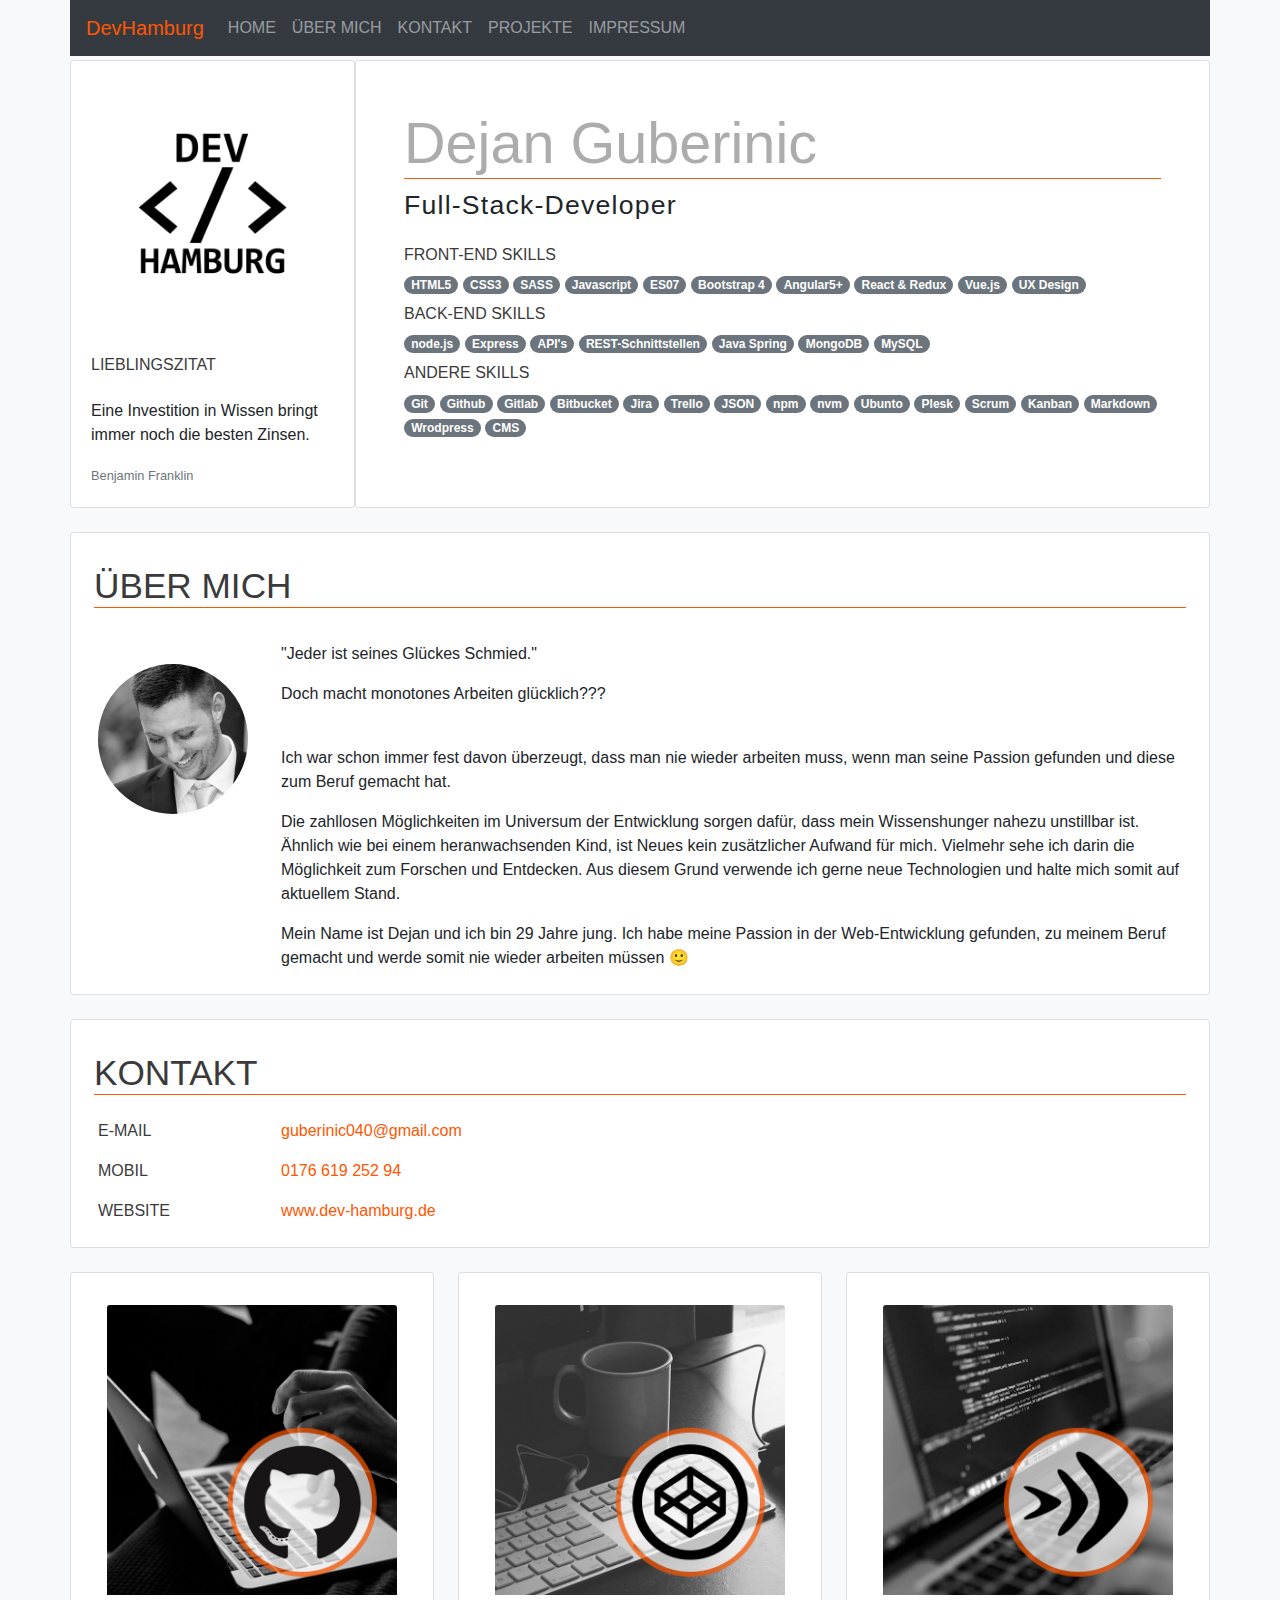
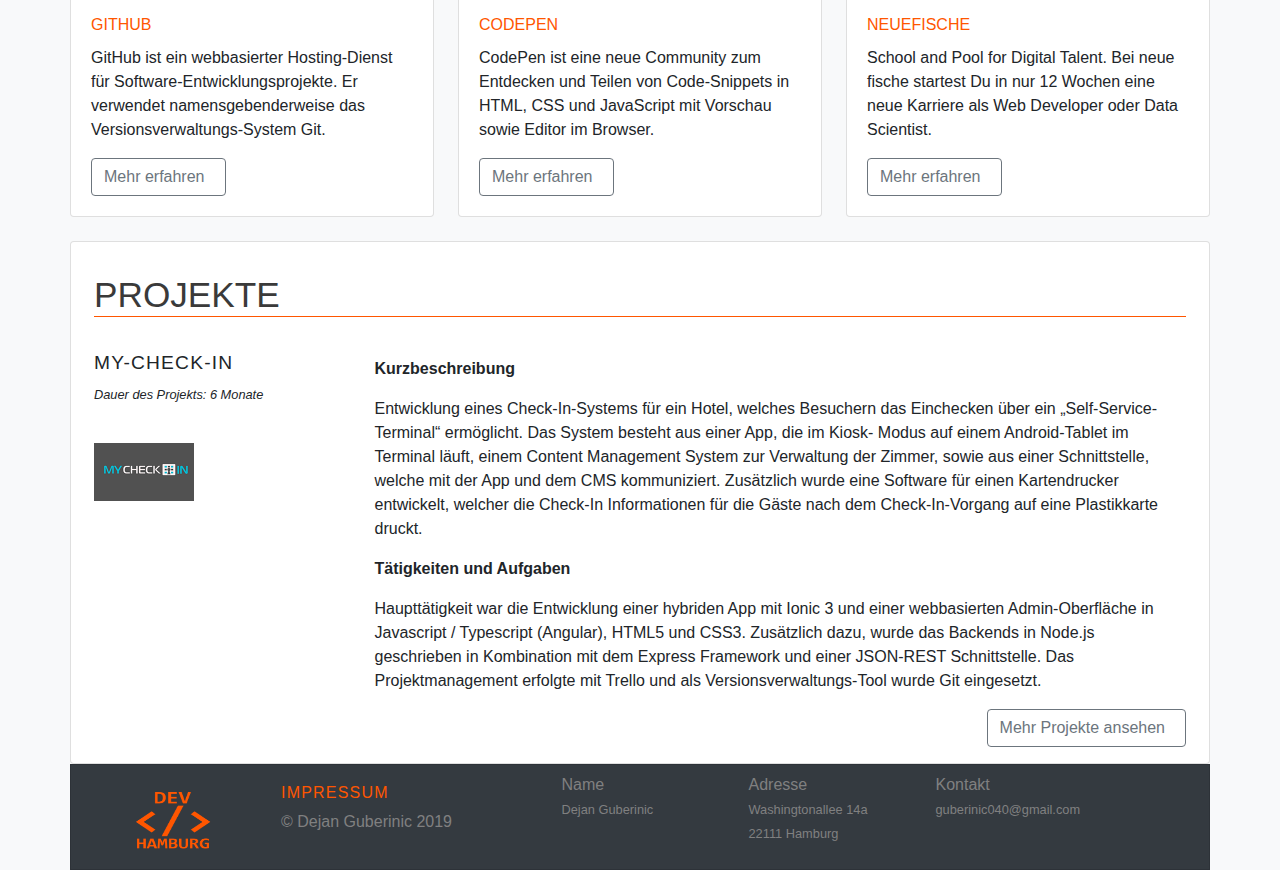
<file: index.html>
<!DOCTYPE html>
<html lang="de">
<head>
  <meta charset="UTF-8">
  <meta name="viewport" content="width=^, initial-scale=1.0">
  <meta http-equiv="X-UA-Compatible" content="ie=edge">
  <link rel="stylesheet" href="bootstrap.min.css">
  <link rel="stylesheet" href="https://use.fontawesome.com/releases/v5.6.3/css/all.css" integrity="sha384-UHRtZLI+pbxtHCWp1t77Bi1L4ZtiqrqD80Kn4Z8NTSRyMA2Fd33n5dQ8lWUE00s/" crossorigin="anonymous">
  <link rel="stylesheet" href="css/img.css">
  <link rel="stylesheet" href="css/cards.css">
  <link rel="stylesheet" href="css/theme.css">
  <link rel="stylesheet" href="css/text.css">
  <title>DevHamburg</title>
</head>
<body class="bg-light">
  <div class="container">
    <header class="row mb-head">
      <div class="mb-head container fixed-top p-0">   
        <nav class="navbar navbar-expand-lg navbar-dark bg-dark">
          <a class="navbar-brand orange-color" href="#">DevHamburg</a>
          <button class="navbar-toggler" type="button" data-toggle="collapse" data-target="#navbarSupportedContent" aria-controls="navbarSupportedContent" aria-expanded="false" aria-label="Toggle navigation">
            <span class="navbar-toggler-icon"></span>
          </button>     
          <div class="collapse navbar-collapse" id="navbarSupportedContent">
            <ul class="navbar-nav mr-auto">
              <li class="nav-item">
                <a class="nav-link" href="#">HOME <span class="sr-only">(current)</span></a>
              </li>
              <li class="nav-item">
                <a class="nav-link" href="#about-me">ÜBER MICH </a>
              </li>
              <li class="nav-item">
                <a class="nav-link" href="#contact">KONTAKT </a>
              </li>
              <li class="nav-item">
                <a class="nav-link" href="#projects">PROJEKTE </a>
              </li>
              <li class="nav-item">
                <a class="nav-link" href="#footer">IMPRESSUM </a>
              </li>
            </ul>
          </div>
        </nav>    
      </div>
    </header>  
    <main>
      <div class="row">
        <div class="col-xl-3 col-lg-12 col-md-12 col-sm p-0 mb-4">
          <div class="card" style="width: 100%;">
            <img src="img/devhamburg.png" class="card-img-top profile-img mt-4" alt="">
            <div class="card-body">
              <h3 class="h3-title-main mt-3">LIEBLINGSZITAT</h3>
              <p class="card-text mt-4">Eine Investition in Wissen bringt immer noch die besten Zinsen.</p>
              <p class="card-text"><small class="text-muted">Benjamin Franklin</small></p>
            </div>
          </div>
        </div>
        <div class="col-xl-9 col-lg-12 col-md-12 col-sm border-bg-w p-0 mb-4">
          <div class="m-5">
            <h2 class="main-header-title">Dejan Guberinic</h2>
            <h2 class="main-header-subtitle mb-4">Full-Stack-Developer</h2>  
            <h3 class="h3-title-main">FRONT-END SKILLS</h3>
            <span class="badge badge-pill badge-secondary">HTML5</span>
            <span class="badge badge-pill badge-secondary">CSS3</span>
            <span class="badge badge-pill badge-secondary">SASS</span>
            <span class="badge badge-pill badge-secondary">Javascript</span>
            <span class="badge badge-pill badge-secondary">ES07</span>
            <span class="badge badge-pill badge-secondary">Bootstrap 4</span>
            <span class="badge badge-pill badge-secondary">Angular5+</span>
            <span class="badge badge-pill badge-secondary">React & Redux</span>
            <span class="badge badge-pill badge-secondary">Vue.js</span>
            <span class="badge badge-pill badge-secondary">UX Design</span>
            <h3 class="h3-title-main mt-2">BACK-END SKILLS</h3>
            <span class="badge badge-pill badge-secondary">node.js</span>
            <span class="badge badge-pill badge-secondary">Express</span>
            <span class="badge badge-pill badge-secondary">API's</span>
            <span class="badge badge-pill badge-secondary">REST-Schnittstellen</span>
            <span class="badge badge-pill badge-secondary">Java Spring</span>
            <span class="badge badge-pill badge-secondary">MongoDB</span>
            <span class="badge badge-pill badge-secondary">MySQL</span>
            <h3 class="h3-title-main mt-2">ANDERE SKILLS</h3>
            <span class="badge badge-pill badge-secondary">Git</span>
            <span class="badge badge-pill badge-secondary">Github</span>
            <span class="badge badge-pill badge-secondary">Gitlab</span>
            <span class="badge badge-pill badge-secondary">Bitbucket</span>
            <span class="badge badge-pill badge-secondary">Jira</span>
            <span class="badge badge-pill badge-secondary">Trello</span>
            <span class="badge badge-pill badge-secondary">JSON</span>
            <span class="badge badge-pill badge-secondary">npm</span>
            <span class="badge badge-pill badge-secondary">nvm</span>
            <span class="badge badge-pill badge-secondary">Ubunto</span>
            <span class="badge badge-pill badge-secondary">Plesk</span>
            <span class="badge badge-pill badge-secondary">Scrum</span>
            <span class="badge badge-pill badge-secondary">Kanban</span>
            <span class="badge badge-pill badge-secondary">Markdown</span>
            <span class="badge badge-pill badge-secondary">Wrodpress</span>
            <span class="badge badge-pill badge-secondary">CMS</span>
          </div>
          <div id="about-me"></div>
        </div>
      </div>
      
      <div class="row border-bg-w p-2 mb-4">
        <div class="col-12 pt-4">
          <h2 class="h2-title-main-border mb-4">ÜBER MICH</h2>
        </div>
        <div class="col-md-2 col-sm-12">
          
          <img class="me-img" src="img/dejan.jpg" alt="dejan">
          
        </div>
        <div class="col-md-10 col-sm-12">
          <h2 class="main-header-subtitle-small"><b></b></h2>
          <p> "Jeder ist seines Glückes Schmied." </p>
          
          <p> Doch macht monotones Arbeiten glücklich???</p>  
          <br>
          
          <p> Ich war schon immer fest davon überzeugt, dass man nie wieder arbeiten muss, wenn man seine Passion gefunden und diese zum Beruf gemacht hat. </p> 
          
          <p> Die zahllosen Möglichkeiten im Universum der Entwicklung sorgen dafür, dass mein Wissenshunger nahezu unstillbar ist.
            Ähnlich wie bei einem heranwachsenden Kind, ist Neues kein zusätzlicher Aufwand für mich. Vielmehr sehe ich darin die Möglichkeit zum Forschen und Entdecken. Aus diesem Grund verwende ich gerne neue Technologien und halte mich somit auf aktuellem Stand. </p>
            
            <p> Mein Name ist Dejan und ich bin 29 Jahre jung. Ich habe meine Passion in der Web-Entwicklung gefunden, zu meinem Beruf gemacht und werde somit nie wieder arbeiten müssen 🙂</p>
            <div id="contact"></div>
          </div>
        </div>   
        
        <div class="row border-bg-w p-2 mb-4">
          <div class="col-12 pt-4">
            <h2 class="h2-title-main-border mb-4">KONTAKT</h2>
          </div>
          <div class="col-md-2 col-sm-6 col">
            <a href="mailto:guberinic040@gmail.com">
              <p class="te-title-main text-left"><i class="fas fa-at mr-1"></i>E-MAIL</p>
            </a>
            <a href="tel:+4917661925295">
              <p class="te-title-main text-left"><i class="fas fa-phone mr-1"></i>MOBIL</p>
            </a>
            <a href="http://www.dev-hamburg.de">
              <p class="te-title-main text-left"><i class="fas fa-globe-europe mr-1"></i>WEBSITE</p>
            </a>
          </div>
          <div class="col-md-3 col-sm-6 col">
            <a href="mailto:guberinic040@gmail.com">
              <p class="font-color-orang text-left">guberinic040@gmail.com</p>
            </a>
            <a href="tel:+4917661925295">
              <p class="font-color-orang text-left">0176 619 252 94</p>
            </a>
            <a href="http://www.dev-hamburg.de">
              <p class="font-color-orang text-left">www.dev-hamburg.de</p>
            </a>
          </div>
          <div class="col-md-7 col-sm-12 col-12 text-right">
            <!-- <i class="far fa-address-card fa-7x orange-color"></i> -->
          </div>
        </div>      
        <div class="row">
          <div class="col-md-4 col-sm-12 p-0 mb-4 d-flex align-items-stretch">
            <div class="card card-size-r">
              <img src="img/github.png" class="card-img-top logo-img" alt="github">
              <div class="card-body">
                <h5 class="card-title font-color-orang">GITHUB</h5>
                <p class="card-text">GitHub ist ein webbasierter Hosting-Dienst für Software-Entwicklungsprojekte. Er verwendet namensgebenderweise das Versionsverwaltungs-System Git.</p>
                <a href="https://github.com/" class="btn btn-outline-secondary">Mehr erfahren<i class="fas fa-arrow-right ml-2"></i></a>
              </div>
            </div>
          </div>       
          <div class="col-md-4 col-sm-12 p-0 mb-4 d-flex align-items-stretch">
            <div class="card card-size-m">
              <img src="img/codepen.png" class="card-img-top logo-img" alt="codepen">
              <div class="card-body">
                <h5 class="card-title font-color-orang">CODEPEN</h5>
                <p class="card-text">CodePen ist eine neue Community zum Entdecken und Teilen von Code-Snippets in HTML, CSS und JavaScript mit Vorschau sowie Editor im Browser. </p>
                <a href="https://codepen.io/" class="btn btn-outline-secondary">Mehr erfahren<i class="fas fa-arrow-right ml-2"></i></a>
              </div>
            </div>
          </div>       
          <div class="col-md-4 col-sm-12 p-0 mb-4 d-flex align-items-stretch">
            <div class="card card-size-l">
              <img src="img/neuefische.png" class="card-img-top logo-img" alt="neuefische">
              <div class="card-body">
                <h5 class="card-title font-color-orang">NEUEFISCHE</h5>
                <p class="card-text">School and Pool for Digital Talent. Bei neue fische startest Du in nur 12 Wochen eine neue Karriere als Web Developer oder Data Scientist.</p>
                <a href="https://www.neuefische.de/" class="btn btn-outline-secondary">Mehr erfahren<i class="fas fa-arrow-right ml-2"></i></a>
                <div id="projects"></div>
              </div>
            </div>
          </div>
        </div>
        <div class="row border-bg-w p-2">
          <div class="col-12 pt-4">
            <h2 class="h2-title-main-border mb-4">PROJEKTE</h2>
          </div>
          <div class="col-md-3 col-sm-12">
            <h2 class="main-header-subtitle-small"><b>MY-CHECK-IN</b></h2>
            <p><small><em>Dauer des Projekts: 6 Monate</em></small></p>
            <img class="img-size-projekte" src="img/mycheckin.png" alt="MY-CHECK-IN">
          </div>
          <div class="col-md-9 col-sm-12">
            <p class="mt-3"><b>Kurzbeschreibung</b></p>
            <p>
              Entwicklung eines Check-In-Systems für ein Hotel, welches
              Besuchern das Einchecken über ein „Self-Service-Terminal“
              ermöglicht. Das System besteht aus einer App, die im Kiosk-
              Modus auf einem Android-Tablet im Terminal läuft, einem
              Content Management System zur Verwaltung der Zimmer,
              sowie aus einer Schnittstelle, welche mit der App und dem
              CMS kommuniziert. Zusätzlich wurde eine Software für
              einen Kartendrucker entwickelt, welcher die Check-In
              Informationen für die Gäste nach dem Check-In-Vorgang auf
              eine Plastikkarte druckt.
            </p>
            <p><b>Tätigkeiten und Aufgaben</b></p>
            <p>
              Haupttätigkeit war die Entwicklung einer hybriden App mit
              Ionic 3 und einer webbasierten Admin-Oberfläche in
              Javascript / Typescript (Angular), HTML5 und CSS3.
              Zusätzlich dazu, wurde das Backends in Node.js geschrieben in Kombination mit dem Express Framework und einer JSON-REST Schnittstelle. Das
              Projektmanagement erfolgte mit Trello und als
              Versionsverwaltungs-Tool wurde Git eingesetzt.</p>
            </div>
            <div class="col-12 text-right">
              <a href="projekte.html" class="btn btn-outline-secondary mb-2">Mehr Projekte ansehen<i class="fas fa-arrow-right ml-2"></i></a>
            </div>
          </main>      
          <footer id="footer">
            <div class="row border-bg-g p-2">
              <div class="col-md-2 col-sm-12 mb-2">
                <div class="d-flex justify-content-center">
                  <a href="#">
                    <img class="logo-dev-img pt-3" src="img/devhamburglogo.png" alt="devhamburg"></a>
                  </div>
                </div>
                <div class="col-md-3 col-sm-12">
                  <h2 class="main-header-subtitle-small font-color-orang"><b>IMPRESSUM</b></h2>
                  <p class="p-gray">&copy; Dejan Guberinic 2019</p>
                </div>
                <div class="col-md-2 col-sm-4">
                  <p class="p-0 m-0 p-gray">Name</p>
                  <p class="p-0 m-0 p-gray"><small>Dejan Guberinic</small></p>
                </div>
                <div class="col-md-2 col-sm-4">
                  <p class="p-0 m-0 p-gray">Adresse</p>
                  <p class="p-0 m-0 p-gray"><small>Washingtonallee 14a</small></p>
                  <p class="p-0 m-0 p-gray"><small>22111 Hamburg</small> </p>
                </div>
                <div class="col-md-2 col-sm-4">
                  <p class="p-0 m-0 p-gray">Kontakt</p>
                  <a href="mailto:guberinic040@gmail.com">
                    <p class="p-0 m-0 p-gray"><small>
                      guberinic040@gmail.com</small></p></a>
                    </div>
                  </div>
                </footer>       
              </div> 
              <script src="jquery.min.js"></script>
              <script src="propper.min.js"></script>
              <script src="bootstrap.min.js"></script>
            </body>
            </html>
</file>
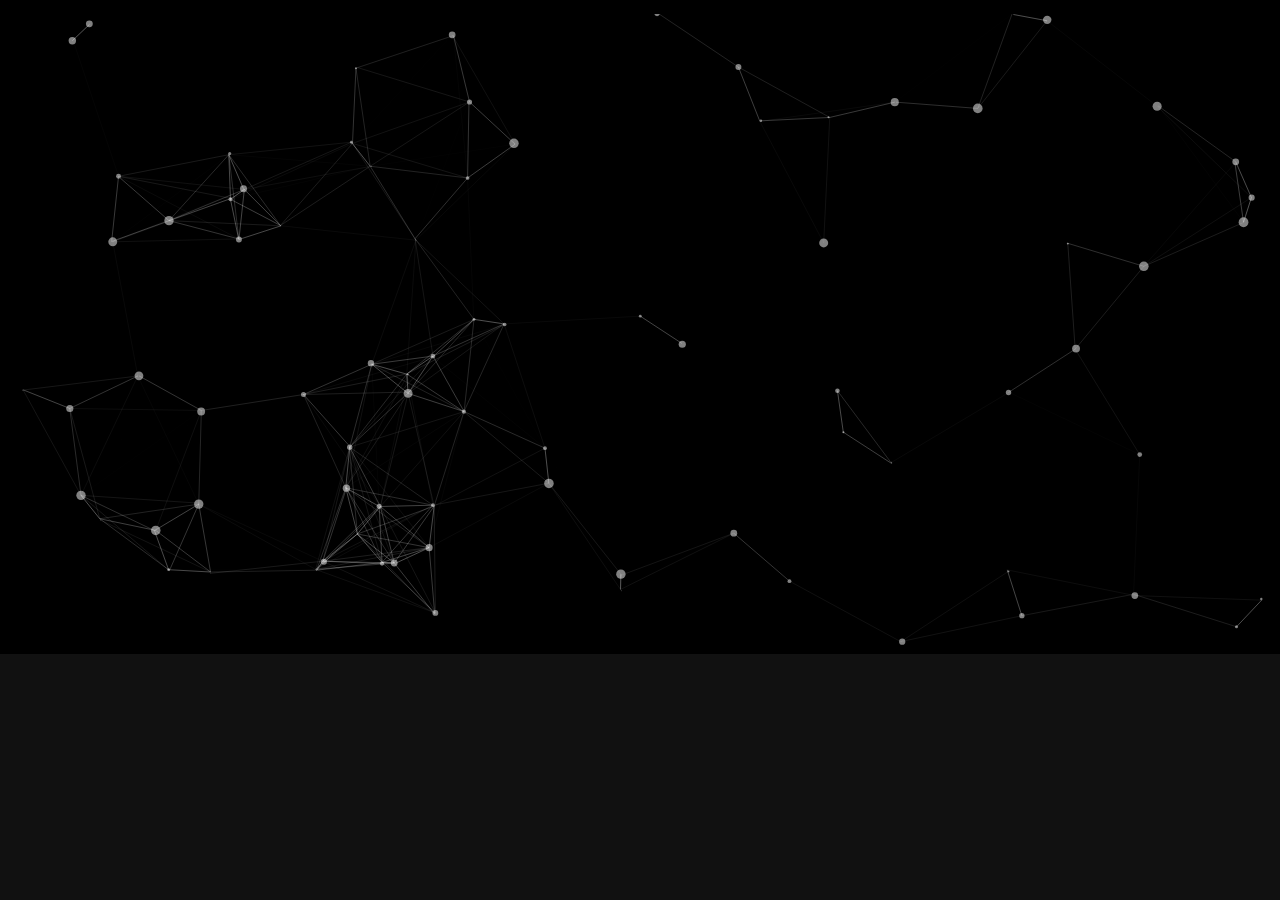
<file: code.html>
<!DOCTYPE html>
<html lang="en">
<head>
  <meta charset="UTF-8">
  <meta name="viewport" content="width=device-width, initial-scale=1.0">
  <meta http-equiv="X-UA-Compatible" content="ie=edge">
  <link rel="stylesheet" href="https://stackpath.bootstrapcdn.com/bootstrap/4.2.1/css/bootstrap.min.css" integrity="sha384-GJzZqFGwb1QTTN6wy59ffF1BuGJpLSa9DkKMp0DgiMDm4iYMj70gZWKYbI706tWS" crossorigin="anonymous">
  <link rel="stylesheet" href="https://use.fontawesome.com/releases/v5.6.3/css/all.css" integrity="sha384-UHRtZLI+pbxtHCWp1t77Bi1L4ZtiqrqD80Kn4Z8NTSRyMA2Fd33n5dQ8lWUE00s/" crossorigin="anonymous">
  <link rel="stylesheet" media="screen" href="css/style.css">
  <title>Dev Hamburg</title>
</head>
<body>
  <header>
    <div class="container" id="particles-js">
      <h1>NEUE FISCHE</h1>
      <nav class="row">
        <div class="col-4 text-center">
          <butto class="btn btn-outline-light btn-block">
            <a href="">
              <span style="font-size: 6em; color: Tomato;">
                <i class="fab fa-html5"></i>
              </span>
            </a>
          </butto>
        </div>
        <div class="col-4 text-center">
          <butto class="btn btn-outline-light btn-block">
            <a href="">
              <span style="font-size: 6em; color: Tomato;">
                <i class="fab fa-html5"></i>
              </span>
            </a>
          </button>
        </div>
        <div class="col-4 text-center">
          <butto class="btn btn-outline-light btn-block">
            <a href="">
              <span style="font-size: 6em; color: Tomato;">
                <i class="fab fa-html5"></i>
              </span>
            </a>
          </button>
        </nav>
      </div>
    </div>
  </header>
  
  <!-- scripts -->
  <script src="/js/particle.js"></script>
  <script src="js/app.js"></script>
</body>
</html>
</file>
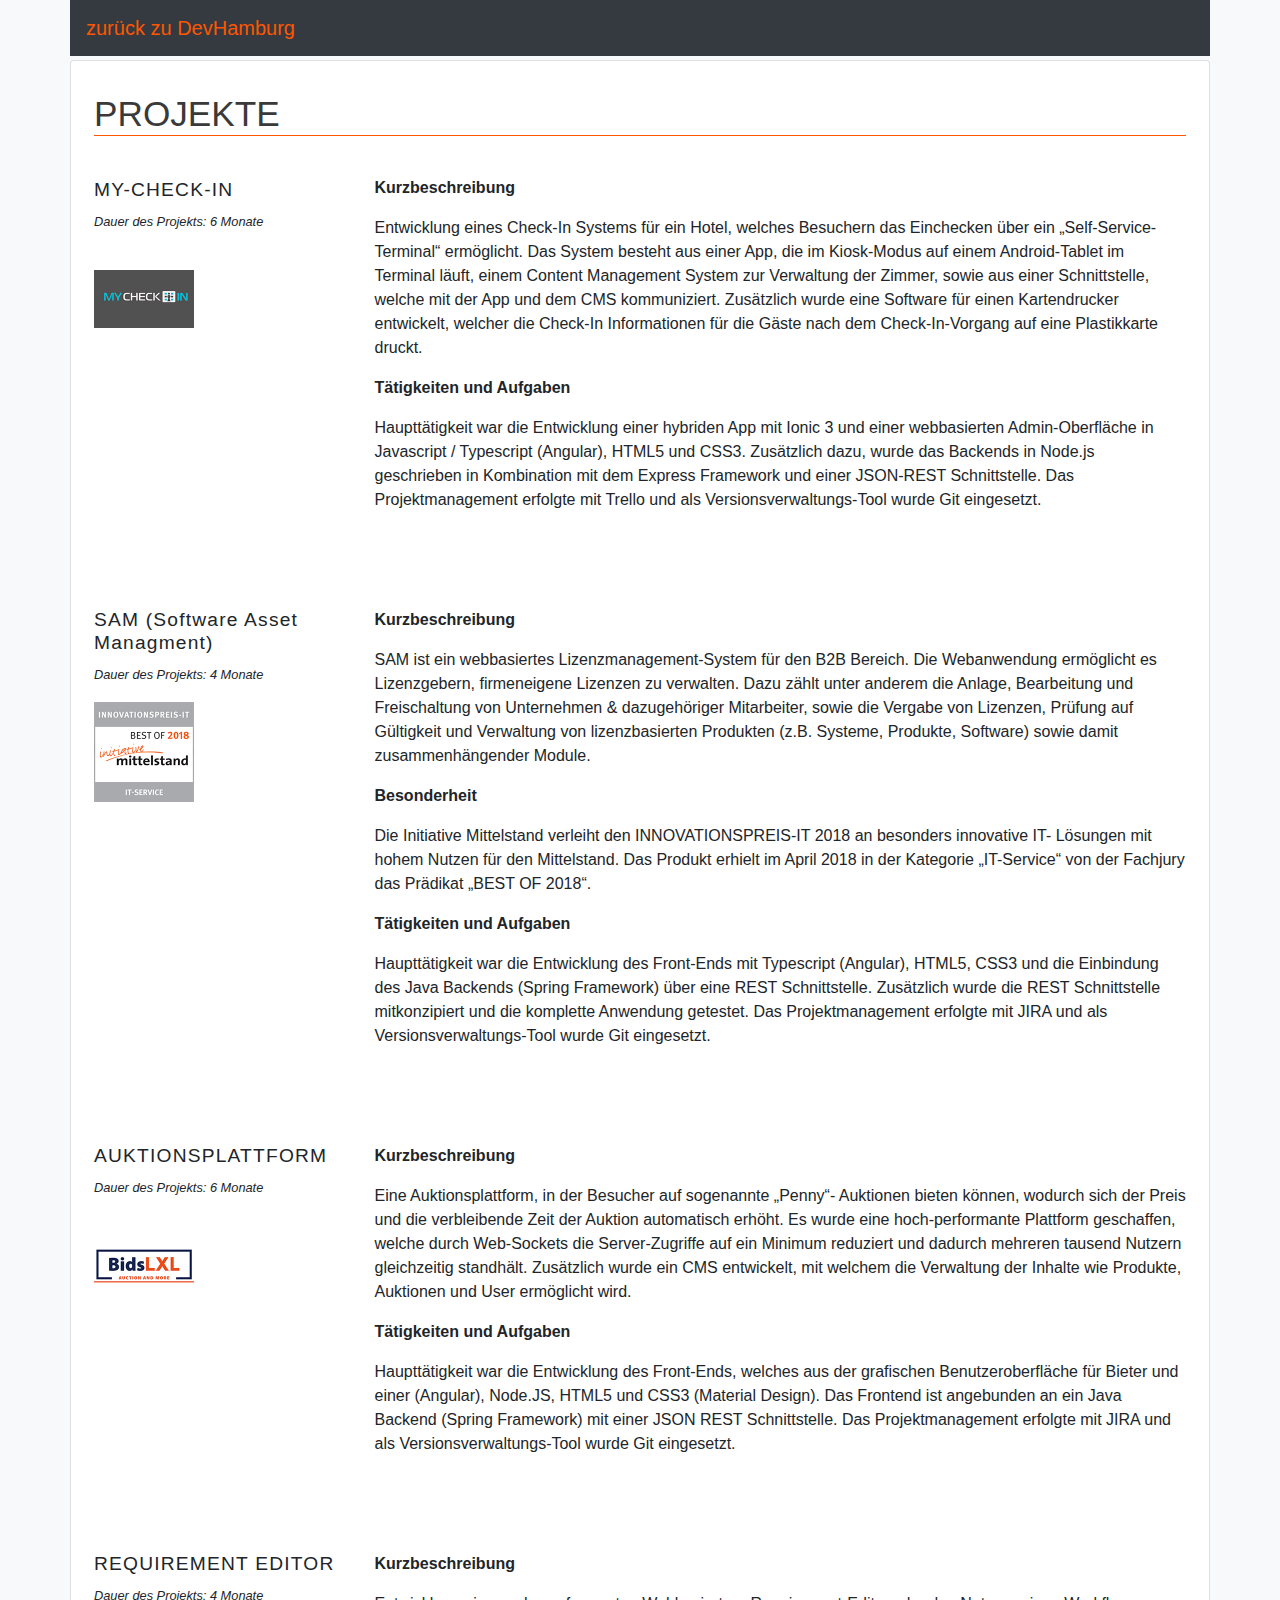
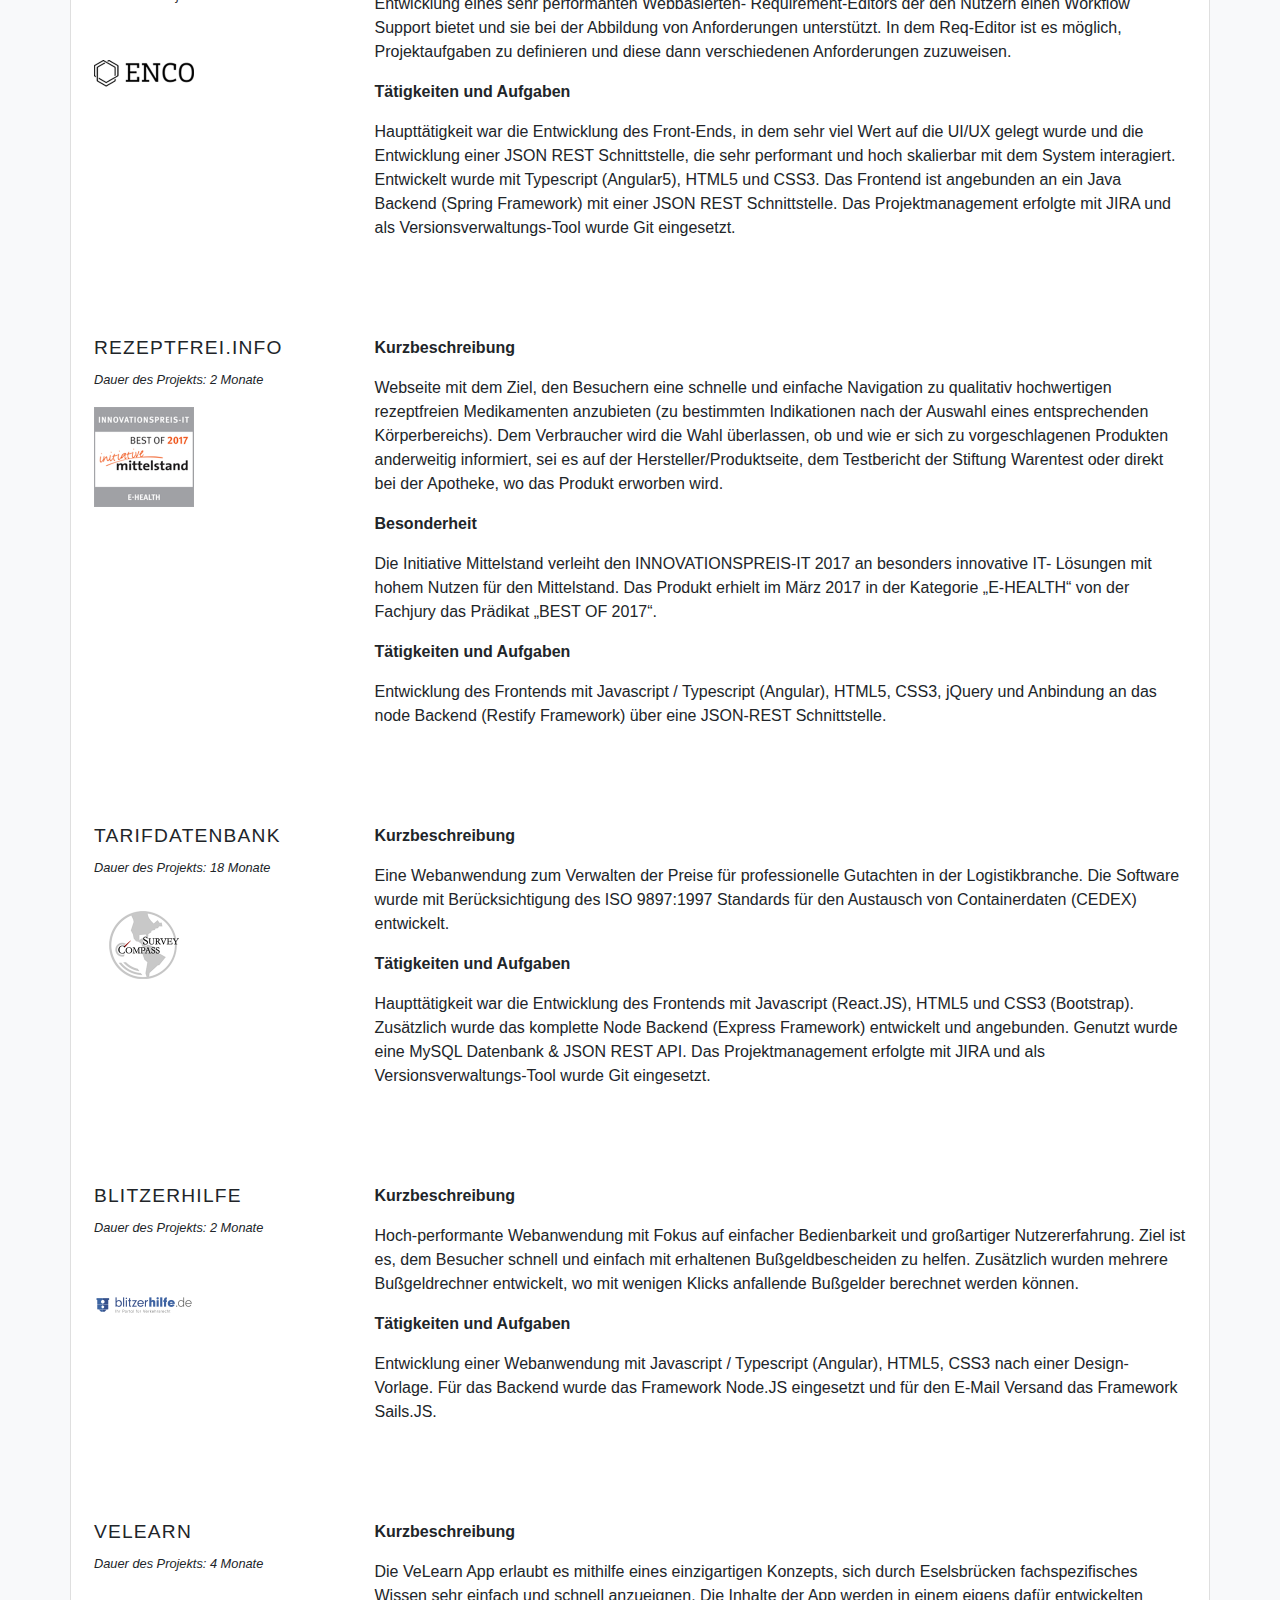
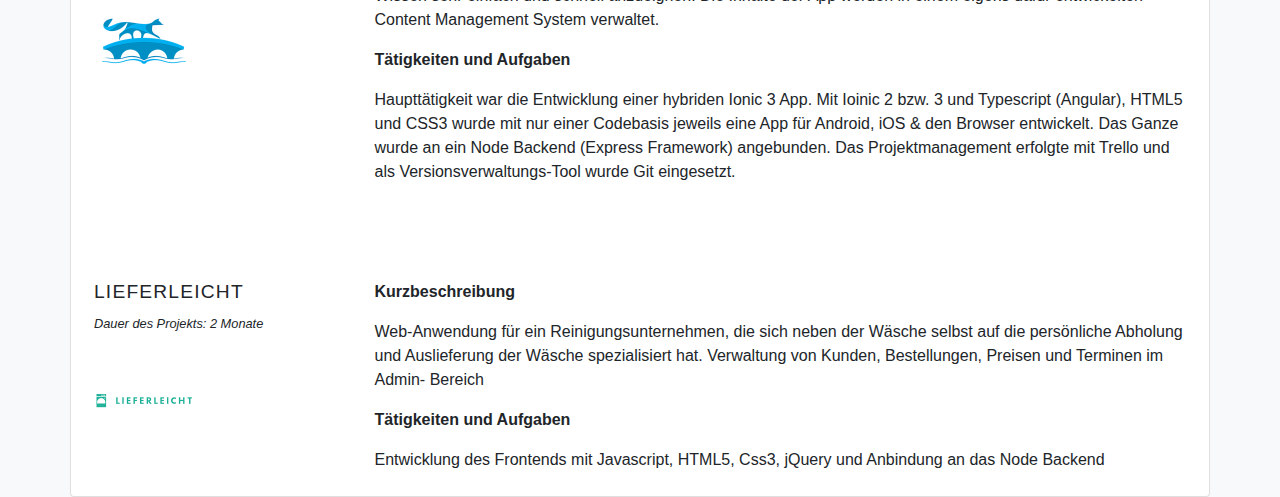
<file: projekte.html>
<!DOCTYPE html>
<html lang="de">
<head>
    <meta charset="UTF-8">
    <meta name="viewport" content="width=^, initial-scale=1.0">
    <meta http-equiv="X-UA-Compatible" content="ie=edge">
    <link rel="stylesheet" href="bootstrap.min.css">
    <link rel="stylesheet" href="https://use.fontawesome.com/releases/v5.6.3/css/all.css" integrity="sha384-UHRtZLI+pbxtHCWp1t77Bi1L4ZtiqrqD80Kn4Z8NTSRyMA2Fd33n5dQ8lWUE00s/" crossorigin="anonymous">
    <link rel="stylesheet" href="css/img.css">
    <link rel="stylesheet" href="css/cards.css">
    <link rel="stylesheet" href="css/theme.css">
    <link rel="stylesheet" href="css/text.css">
    <script src="bootstrap.min.js"></script>
    <title>DevHamburg</title>
</head>

<body class="bg-light">
    <div class="container"> 
        
        
        
        
        
        <header class="row mb-head">
            <div class="mb-head container fixed-top p-0">   
                <nav class="navbar navbar-expand-lg navbar-dark bg-dark">
                    <a class="navbar-brand orange-color" href="index.html"> zurück zu DevHamburg</a>
                    <div class="collapse navbar-collapse" id="navbarSupportedContent">
                    </div>
                </nav>    
            </div>
        </header> 
        
        <div id="projects"></div>
        <div class="row border-bg-w p-2">
            <div class="col-12 pt-4">
                <h2 class="h2-title-main-border mb-4">PROJEKTE</h2>
            </div>
            <div class="col-md-3 col-sm-12 mt-2">
                <h2 class="main-header-subtitle-small"><b>MY-CHECK-IN</b></h2>
                <p><small><em>Dauer des Projekts: 6 Monate</em></small></p>
                <img class="img-size-projekte" src="img/mycheckin.png" alt="MY-CHECK-IN">
            </div>
            <div class="col-md-9 col-sm-12">
                <p class="mt-3"><b>Kurzbeschreibung</b></p>
                <p>
                    Entwicklung eines Check-In Systems für ein Hotel, welches Besuchern das Einchecken über ein „Self-Service-Terminal“ ermöglicht. Das System besteht aus einer App, die im Kiosk-Modus auf einem Android-Tablet im Terminal läuft, einem Content Management System zur Verwaltung der Zimmer, sowie aus einer Schnittstelle, welche mit der App und dem CMS kommuniziert. Zusätzlich wurde eine Software für einen Kartendrucker entwickelt, welcher die Check-In Informationen für die Gäste nach dem Check-In-Vorgang auf eine Plastikkarte druckt.
                </p>
                <p><b>Tätigkeiten und Aufgaben</b></p>
                <p>
                    Haupttätigkeit war die Entwicklung einer hybriden App mit
                    Ionic 3 und einer webbasierten Admin-Oberfläche in
                    Javascript / Typescript (Angular), HTML5 und CSS3.
                    Zusätzlich dazu, wurde das Backends in Node.js geschrieben in Kombination mit dem Express Framework und einer JSON-REST Schnittstelle. Das
                    Projektmanagement erfolgte mit Trello und als
                    Versionsverwaltungs-Tool wurde Git eingesetzt.</p>
                </div>
                
                
                
                
                <div class="col-md-3 col-sm-12 margin-projects">
                    <h2 class="main-header-subtitle-small mt-3"><b>SAM (Software Asset Managment)</b></h2>
                    <p><small><em>Dauer des Projekts: 4 Monate</em></small></p>
                    <img class="img-size-projekte" src="img/bestof2018.png" alt="bestof2018">
                </div>
                <div class="col-md-9 col-sm-12 margin-projects">
                    <p class="mt-3"><b>Kurzbeschreibung</b></p>
                    <p>
                        SAM ist ein webbasiertes Lizenzmanagement-System für den B2B
                        Bereich. Die Webanwendung ermöglicht es Lizenzgebern,
                        firmeneigene Lizenzen zu verwalten. Dazu zählt unter
                        anderem die Anlage, Bearbeitung und Freischaltung von
                        Unternehmen & dazugehöriger Mitarbeiter, sowie die
                        Vergabe von Lizenzen, Prüfung auf Gültigkeit und
                        Verwaltung von lizenzbasierten Produkten (z.B. Systeme,
                        Produkte, Software) sowie damit zusammenhängender
                        Module.
                    </p>
                    <p><b>Besonderheit</b></p>
                    <p>
                        Die Initiative Mittelstand verleiht den
                        INNOVATIONSPREIS-IT 2018 an besonders innovative IT-
                        Lösungen mit hohem Nutzen für den Mittelstand. Das
                        Produkt erhielt im April 2018 in der Kategorie „IT-Service“
                        von der Fachjury das Prädikat „BEST OF 2018“.</p>
                        <p><b>Tätigkeiten und Aufgaben</b></p>
                        <p>
                            Haupttätigkeit war die Entwicklung des Front-Ends mit
                            Typescript (Angular), HTML5, CSS3 und die Einbindung des
                            Java Backends (Spring Framework) über eine REST
                            Schnittstelle.
                            Zusätzlich wurde die REST Schnittstelle mitkonzipiert und
                            die komplette Anwendung getestet. Das Projektmanagement
                            erfolgte mit JIRA und als Versionsverwaltungs-Tool wurde
                            Git eingesetzt.</p>
                        </div>                
                        
                        <div class="col-md-3 col-sm-12 margin-projects">
                            <h2 class="main-header-subtitle-small mt-3"><b>AUKTIONSPLATTFORM</b></h2>
                            <p><small><em>Dauer des Projekts: 6 Monate</em></small></p>
                            <img class="img-size-projekte" src="img/Bids-Lxl.png" alt="Bids-Lxl">
                        </div>
                        <div class="col-md-9 col-sm-12 margin-projects">
                            <p class="mt-3"><b>Kurzbeschreibung</b></p>
                            <p>
                                Eine Auktionsplattform, in der Besucher auf sogenannte „Penny“-
                                Auktionen bieten können, wodurch sich der Preis und die
                                verbleibende Zeit der Auktion automatisch erhöht. Es wurde
                                eine hoch-performante Plattform geschaffen, welche durch
                                Web-Sockets die Server-Zugriffe auf ein Minimum reduziert
                                und dadurch mehreren tausend Nutzern gleichzeitig
                                standhält. Zusätzlich wurde ein CMS entwickelt, mit
                                welchem die Verwaltung der Inhalte wie Produkte,
                                Auktionen und User ermöglicht wird.
                            </p>
                            <p><b>Tätigkeiten und Aufgaben</b></p>
                            <p>
                                Haupttätigkeit war die Entwicklung des Front-Ends, welches
                                aus der grafischen Benutzeroberfläche für Bieter und einer
                                (Angular), Node.JS, HTML5 und CSS3 (Material Design). Das
                                Frontend ist angebunden an ein Java Backend (Spring
                                Framework) mit einer JSON REST Schnittstelle. Das
                                Projektmanagement erfolgte mit JIRA und als
                                Versionsverwaltungs-Tool wurde Git eingesetzt.</p>
                            </div>
                            
                            
                            <div class="col-md-3 col-sm-12 margin-projects">
                                <h2 class="main-header-subtitle-small mt-3"><b>REQUIREMENT EDITOR</b></h2>
                                <p><small><em>Dauer des Projekts: 4 Monate</em></small></p>
                                <img class="img-size-projekte" src="img/Enco.png" alt="Enco">
                            </div>
                            <div class="col-md-9 col-sm-12 margin-projects">
                                <p class="mt-3"><b>Kurzbeschreibung</b></p>
                                <p>
                                    Entwicklung eines sehr performanten Webbasierten-
                                    Requirement-Editors der den Nutzern einen Workflow
                                    Support bietet und sie bei der Abbildung von Anforderungen
                                    unterstützt. In dem Req-Editor ist es möglich,
                                    Projektaufgaben zu definieren und diese dann verschiedenen
                                    Anforderungen zuzuweisen.
                                </p>
                                <p><b>Tätigkeiten und Aufgaben</b></p>
                                <p>
                                    Haupttätigkeit war die Entwicklung des Front-Ends, in dem
                                    sehr viel Wert auf die UI/UX gelegt wurde und die
                                    Entwicklung einer JSON REST Schnittstelle, die sehr
                                    performant und hoch skalierbar mit dem System interagiert.
                                    Entwickelt wurde mit Typescript (Angular5), HTML5 und
                                    CSS3. Das Frontend ist angebunden an ein Java Backend
                                    (Spring Framework) mit einer JSON REST Schnittstelle. Das
                                    Projektmanagement erfolgte mit JIRA und als
                                    Versionsverwaltungs-Tool wurde Git eingesetzt.</p>
                                </div>
                                
                                
                                <div class="col-md-3 col-sm-12 margin-projects">
                                    <h2 class="main-header-subtitle-small mt-3"><b>REZEPTFREI.INFO</b></h2>
                                    <p><small><em>Dauer des Projekts: 2 Monate</em></small></p>
                                    <img class="img-size-projekte" src="img/bestof2017.png" alt="bestof2017">
                                </div>
                                <div class="col-md-9 col-sm-12 margin-projects">
                                    <p class="mt-3"><b>Kurzbeschreibung</b></p>
                                    <p>
                                        Webseite mit dem Ziel, den Besuchern eine schnelle und
                                        einfache Navigation zu qualitativ hochwertigen rezeptfreien
                                        Medikamenten anzubieten (zu bestimmten Indikationen
                                        nach der Auswahl eines entsprechenden Körperbereichs).
                                        Dem Verbraucher wird die Wahl überlassen, ob und wie er
                                        sich zu vorgeschlagenen Produkten anderweitig informiert,
                                        sei es auf der Hersteller/Produktseite, dem Testbericht der
                                        Stiftung Warentest oder direkt bei der Apotheke, wo das
                                        Produkt erworben wird.
                                    </p>
                                    <p><b>Besonderheit</b></p>
                                    <p>
                                        Die Initiative Mittelstand verleiht den
                                        INNOVATIONSPREIS-IT 2017 an besonders innovative IT-
                                        Lösungen mit hohem Nutzen für den Mittelstand. Das
                                        Produkt erhielt im März 2017 in der Kategorie „E-HEALTH“
                                        von der Fachjury das Prädikat „BEST OF 2017“.</p>
                                        <p><b>Tätigkeiten und Aufgaben</b></p>
                                        <p>
                                            Entwicklung des Frontends mit Javascript / Typescript
                                            (Angular), HTML5, CSS3, jQuery und Anbindung an das node
                                            Backend (Restify Framework) über eine JSON-REST
                                            Schnittstelle.</p>
                                        </div>
                                        
                                        
                                        <div class="col-md-3 col-sm-12 margin-projects">
                                            <h2 class="main-header-subtitle-small mt-3"><b>TARIFDATENBANK</b></h2>
                                            <p><small><em>Dauer des Projekts: 18 Monate</em></small></p>
                                            <img class="img-size-projekte" src="img/Survey-Compass.png" alt="Survey-Compass">
                                        </div>
                                        <div class="col-md-9 col-sm-12 margin-projects">
                                            <p class="mt-3"><b>Kurzbeschreibung</b></p>
                                            <p>
                                                Eine Webanwendung zum Verwalten der Preise für
                                                professionelle Gutachten in der Logistikbranche. Die
                                                Software wurde mit Berücksichtigung des ISO 9897:1997
                                                Standards für den Austausch von Containerdaten (CEDEX)
                                                entwickelt.
                                            </p>
                                            <p><b>Tätigkeiten und Aufgaben</b></p>
                                            <p>
                                                Haupttätigkeit war die Entwicklung des Frontends mit
                                                Javascript (React.JS), HTML5 und CSS3 (Bootstrap).
                                                Zusätzlich wurde das komplette Node Backend (Express
                                                Framework) entwickelt und angebunden. Genutzt wurde
                                                eine MySQL Datenbank & JSON REST API. Das
                                                Projektmanagement erfolgte mit JIRA und als
                                                Versionsverwaltungs-Tool wurde Git eingesetzt.</p>
                                            </div>
                                            
                                            
                                            <div class="col-md-3 col-sm-12 margin-projects">
                                                <h2 class="main-header-subtitle-small mt-3"><b>BLITZERHILFE</b></h2>
                                                <p><small><em>Dauer des Projekts: 2 Monate</em></small></p>
                                                <img class="img-size-projekte" src="img/Blitzerhilfe.png" alt="Blitzerhilfe">
                                            </div>
                                            <div class="col-md-9 col-sm-12 margin-projects">
                                                <p class="mt-3"><b>Kurzbeschreibung</b></p>
                                                <p>
                                                    Hoch-performante Webanwendung mit Fokus auf einfacher
                                                    Bedienbarkeit und großartiger Nutzererfahrung. Ziel ist es,
                                                    dem Besucher schnell und einfach mit erhaltenen
                                                    Bußgeldbescheiden zu helfen. Zusätzlich wurden mehrere
                                                    Bußgeldrechner entwickelt, wo mit wenigen Klicks
                                                    anfallende Bußgelder berechnet werden können.
                                                </p>
                                                <p><b>Tätigkeiten und Aufgaben</b></p>
                                                <p>
                                                    Entwicklung einer Webanwendung mit Javascript / Typescript (Angular), HTML5, CSS3 nach einer Design-
                                                    Vorlage. Für das Backend wurde das Framework Node.JS
                                                    eingesetzt und für den E-Mail Versand das Framework
                                                    Sails.JS.</p>
                                                </div>
                                                
                                                
                                                <div class="col-md-3 col-sm-12 margin-projects">
                                                    <h2 class="main-header-subtitle-small mt-3"><b>VELEARN</b></h2>
                                                    <p><small><em>Dauer des Projekts: 4 Monate</em></small></p>
                                                    <img class="img-size-projekte" src="img/VeLearn.png" alt="VeLearn">
                                                </div>
                                                <div class="col-md-9 col-sm-12 margin-projects">
                                                    <p class="mt-3"><b>Kurzbeschreibung</b></p>
                                                    <p>
                                                        Die VeLearn App erlaubt es mithilfe eines einzigartigen
                                                        Konzepts, sich durch Eselsbrücken fachspezifisches Wissen
                                                        sehr einfach und schnell anzueignen. Die Inhalte der App
                                                        werden in einem eigens dafür entwickelten Content
                                                        Management System verwaltet.
                                                    </p>
                                                    <p><b>Tätigkeiten und Aufgaben</b></p>
                                                    <p>
                                                        Haupttätigkeit war die Entwicklung einer hybriden Ionic 3
                                                        App. Mit Ioinic 2 bzw. 3 und Typescript (Angular), HTML5
                                                        und CSS3 wurde mit nur einer Codebasis jeweils eine App für
                                                        Android, iOS & den Browser entwickelt. Das Ganze wurde an
                                                        ein Node Backend (Express Framework) angebunden. Das
                                                        Projektmanagement erfolgte mit Trello und als
                                                        Versionsverwaltungs-Tool wurde Git eingesetzt.</p>
                                                    </div>
                                                    
                                                    <div class="col-md-3 col-sm-12 margin-projects">
                                                        <h2 class="main-header-subtitle-small mt-3"><b>LIEFERLEICHT</b></h2>
                                                        <p><small><em>Dauer des Projekts: 2 Monate</em></small></p>
                                                        <img class="img-size-projekte" src="img/Lieferleicht-1.png" alt="LIEFERLEICHT">
                                                    </div>
                                                    <div class="col-md-9 col-sm-12 margin-projects">
                                                        <p class="mt-3"><b>Kurzbeschreibung</b></p>
                                                        <p>
                                                            Web-Anwendung für ein Reinigungsunternehmen, die sich
                                                            neben der Wäsche selbst auf die persönliche Abholung und
                                                            Auslieferung der Wäsche spezialisiert hat. Verwaltung von
                                                            Kunden, Bestellungen, Preisen und Terminen im Admin-
                                                            Bereich
                                                        </p>
                                                        <p><b>Tätigkeiten und Aufgaben</b></p>
                                                        <p>
                                                            Entwicklung des Frontends mit Javascript, HTML5, Css3,
                                                            jQuery und Anbindung an das Node Backend 
                                                        </p>
                                                    </div>
                                                    
                                                </div>
                                            </body>
</file>
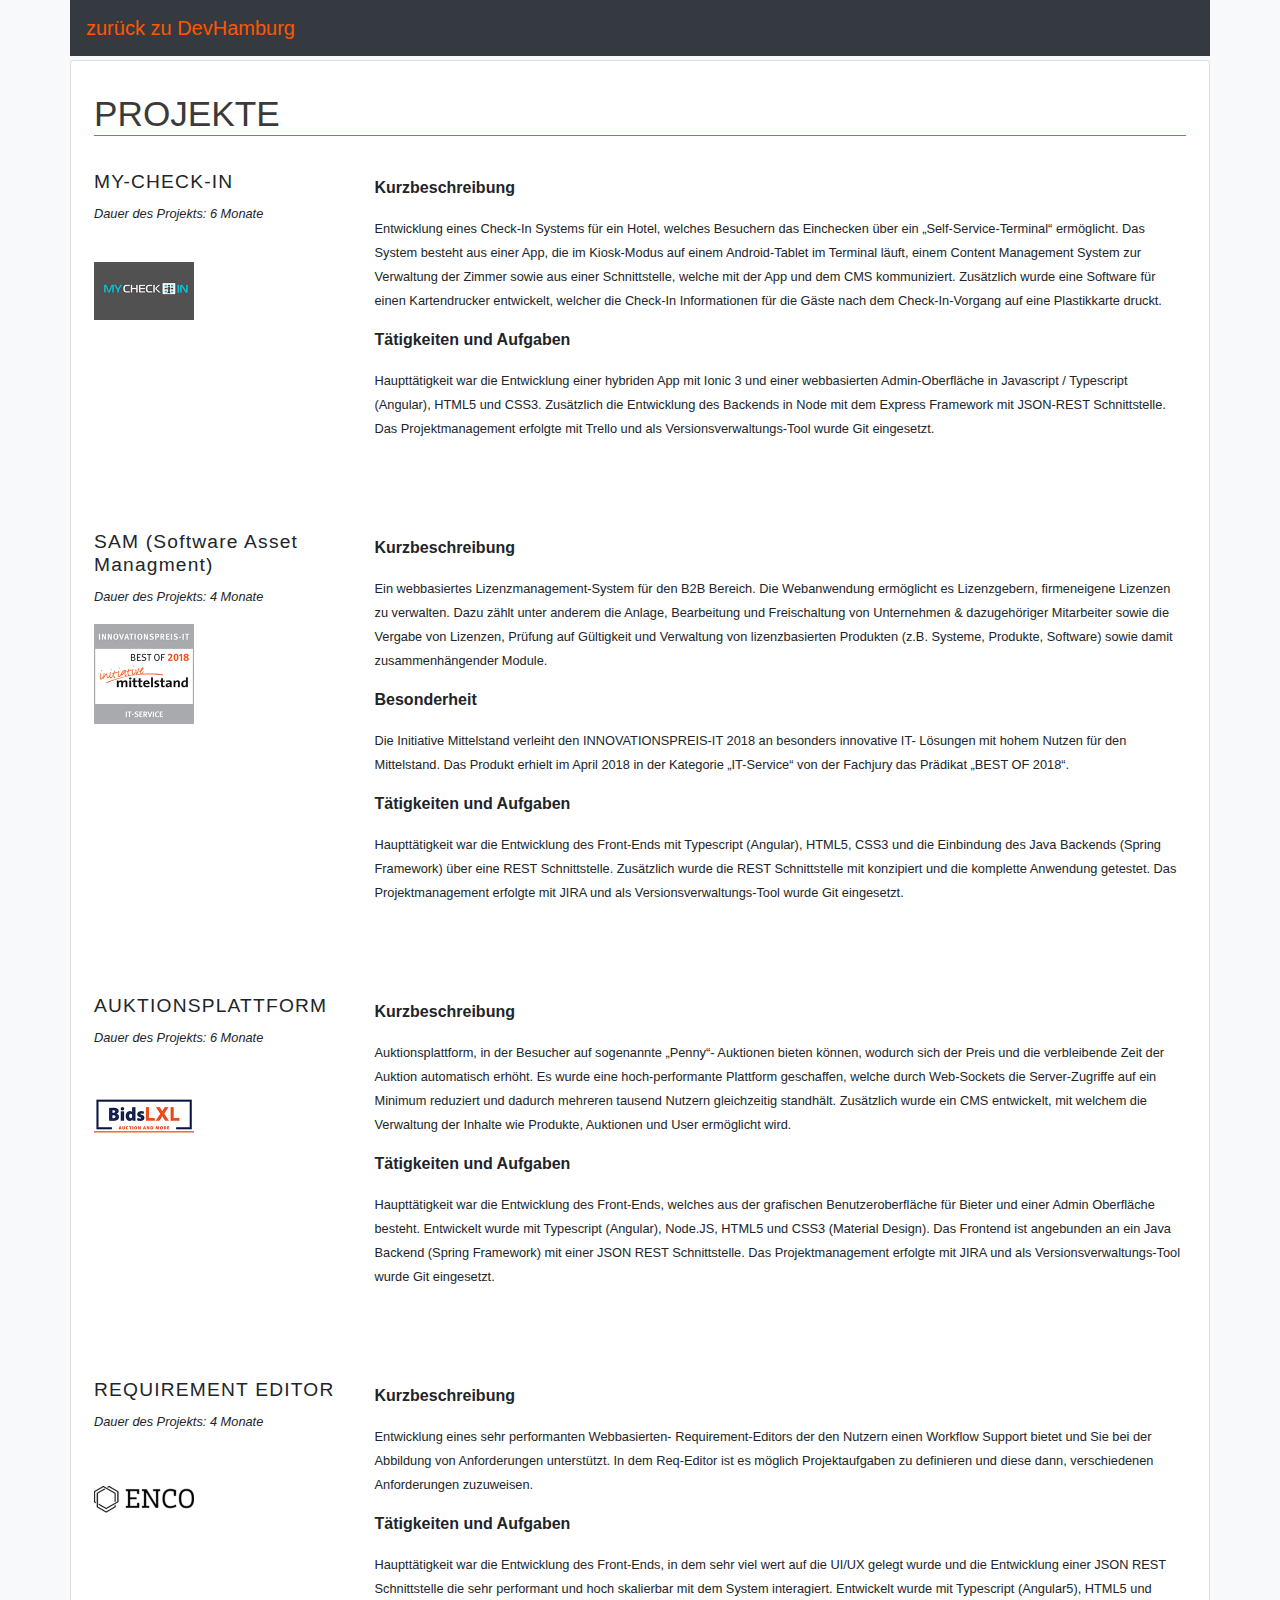
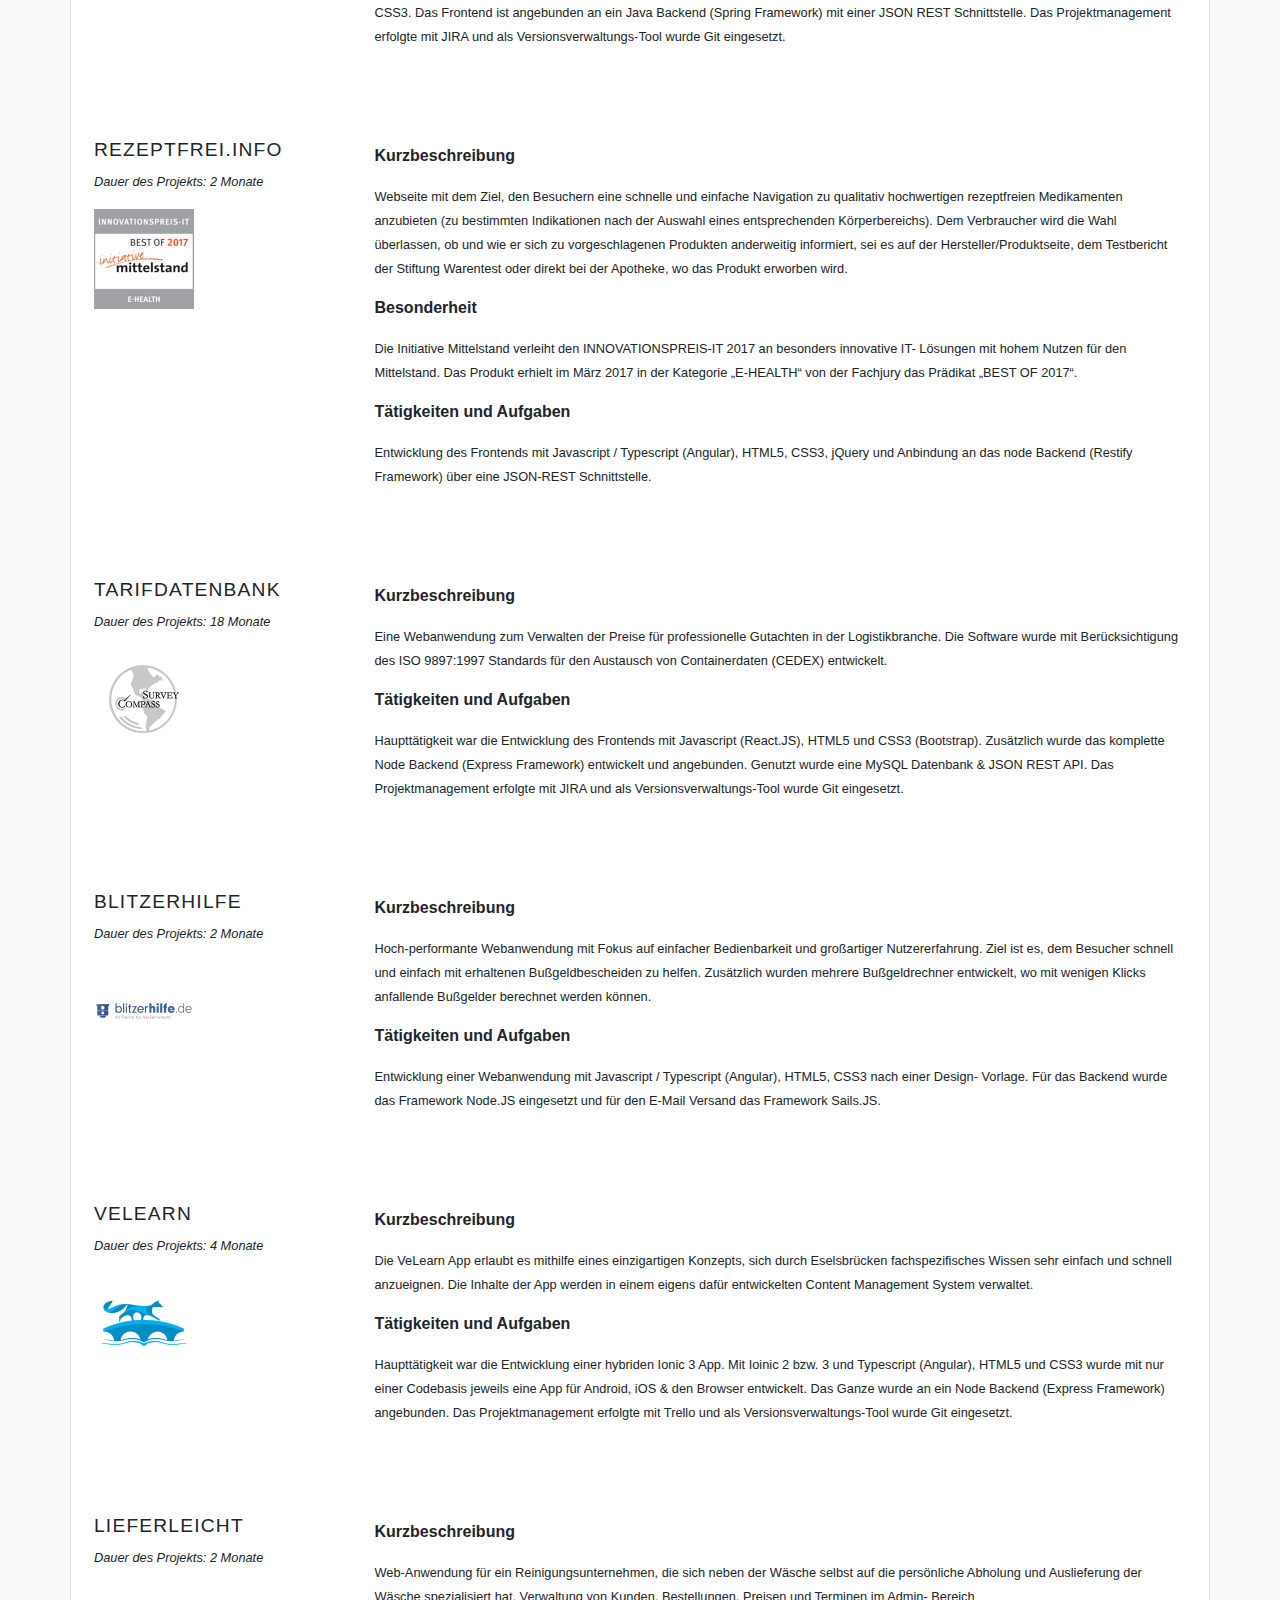
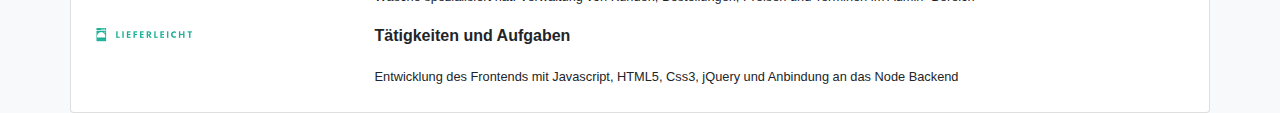
<file: pages/projekte.html>
<!DOCTYPE html>
<html lang="de">
<head>
    <meta charset="UTF-8">
    <meta name="viewport" content="width=^, initial-scale=1.0">
    <meta http-equiv="X-UA-Compatible" content="ie=edge">
    <link rel="stylesheet" href="../bootstrap.min.css">
    <link rel="stylesheet" href="https://use.fontawesome.com/releases/v5.6.3/css/all.css" integrity="sha384-UHRtZLI+pbxtHCWp1t77Bi1L4ZtiqrqD80Kn4Z8NTSRyMA2Fd33n5dQ8lWUE00s/" crossorigin="anonymous">
    <link rel="stylesheet" href="../css/img.css">
    <link rel="stylesheet" href="../css/cards.css">
    <link rel="stylesheet" href="../css/theme.css">
    <link rel="stylesheet" href="../css/text.css">
    <script src="../bootstrap.min.js"></script>
    <title>DevHamburg</title>
</head>

<body class="bg-light">
    <div class="container"> 

            
                
                
                
            <header class="row mb-head">
                    <div class="mb-head container fixed-top p-0">   
                      <nav class="navbar navbar-expand-lg navbar-dark bg-dark">
                        <a class="navbar-brand orange-color" href="/index.html"> zurück zu DevHamburg</a>
                        <div class="collapse navbar-collapse" id="navbarSupportedContent">
                        </div>
                      </nav>    
                    </div>
                  </header> 

                    <div id="projects"></div>
                    <div class="row border-bg-w p-2">
                        <div class="col-12 pt-4">
                            <h2 class="h2-title-main-border mb-4">PROJEKTE</h2>
                        </div>
                        <div class="col-md-3 col-sm-12">
                            <h2 class="main-header-subtitle-small"><b>MY-CHECK-IN</b></h2>
                            <p><small><em>Dauer des Projekts: 6 Monate</em></small></p>
                            <img class="img-size-projekte" src="/img/mycheckin.png" alt="MY-CHECK-IN">
                        </div>
                        <div class="col-md-9 col-sm-12">
                            <p class="mt-3"><b>Kurzbeschreibung</b></p>
                            <p><small>
                                Entwicklung eines Check-In Systems für ein Hotel, welches Besuchern das Einchecken über ein „Self-Service-Terminal“ ermöglicht. Das System besteht aus einer App, die im Kiosk-Modus auf einem Android-Tablet im Terminal läuft, einem Content Management System zur Verwaltung der Zimmer sowie aus einer Schnittstelle, welche mit der App und dem CMS kommuniziert. Zusätzlich wurde eine Software für einen Kartendrucker entwickelt, welcher die Check-In Informationen für die Gäste nach dem Check-In-Vorgang auf eine Plastikkarte druckt.
                            </small></p>
                            <p><b>Tätigkeiten und Aufgaben</b></p>
                            <p><small>
                                Haupttätigkeit war die Entwicklung einer hybriden App mit
                                Ionic 3 und einer webbasierten Admin-Oberfläche in
                                Javascript / Typescript (Angular), HTML5 und CSS3.
                                Zusätzlich die Entwicklung des Backends in Node mit dem
                                Express Framework mit JSON-REST Schnittstelle. Das
                                Projektmanagement erfolgte mit Trello und als
                                Versionsverwaltungs-Tool wurde Git eingesetzt.</small></p>
                            </div>
                            
                            
                            
                            
                            <div class="col-md-3 col-sm-12 margin-projects">
                                <h2 class="main-header-subtitle-small"><b>SAM (Software Asset Managment)</b></h2>
                                <p><small><em>Dauer des Projekts: 4 Monate</em></small></p>
                                <img class="img-size-projekte" src="/img/bestof2018.png" alt="bestof2018">
                            </div>
                            <div class="col-md-9 col-sm-12 margin-projects">
                                <p class="mt-3"><b>Kurzbeschreibung</b></p>
                                <p><small>
                                    Ein webbasiertes Lizenzmanagement-System für den B2B
                                    Bereich. Die Webanwendung ermöglicht es Lizenzgebern,
                                    firmeneigene Lizenzen zu verwalten. Dazu zählt unter
                                    anderem die Anlage, Bearbeitung und Freischaltung von
                                    Unternehmen & dazugehöriger Mitarbeiter sowie die
                                    Vergabe von Lizenzen, Prüfung auf Gültigkeit und
                                    Verwaltung von lizenzbasierten Produkten (z.B. Systeme,
                                    Produkte, Software) sowie damit zusammenhängender
                                    Module.
                                </small></p>
                                <p><b>Besonderheit</b></p>
                                <p><small>
                                    Die Initiative Mittelstand verleiht den
                                    INNOVATIONSPREIS-IT 2018 an besonders innovative IT-
                                    Lösungen mit hohem Nutzen für den Mittelstand. Das
                                    Produkt erhielt im April 2018 in der Kategorie „IT-Service“
                                    von der Fachjury das Prädikat „BEST OF 2018“.</small></p>
                                    <p><b>Tätigkeiten und Aufgaben</b></p>
                                    <p><small>
                                        Haupttätigkeit war die Entwicklung des Front-Ends mit
                                        Typescript (Angular), HTML5, CSS3 und die Einbindung des
                                        Java Backends (Spring Framework) über eine REST
                                        Schnittstelle.
                                        Zusätzlich wurde die REST Schnittstelle mit konzipiert und
                                        die komplette Anwendung getestet. Das Projektmanagement
                                        erfolgte mit JIRA und als Versionsverwaltungs-Tool wurde
                                        Git eingesetzt.</small></p>
                                    </div>                
                                    
                                    <div class="col-md-3 col-sm-12 margin-projects">
                                        <h2 class="main-header-subtitle-small"><b>AUKTIONSPLATTFORM</b></h2>
                                        <p><small><em>Dauer des Projekts: 6 Monate</em></small></p>
                                        <img class="img-size-projekte" src="/img/Bids-Lxl.png" alt="Bids-Lxl">
                                    </div>
                                    <div class="col-md-9 col-sm-12 margin-projects">
                                        <p class="mt-3"><b>Kurzbeschreibung</b></p>
                                        <p><small>
                                            Auktionsplattform, in der Besucher auf sogenannte „Penny“-
                                            Auktionen bieten können, wodurch sich der Preis und die
                                            verbleibende Zeit der Auktion automatisch erhöht. Es wurde
                                            eine hoch-performante Plattform geschaffen, welche durch
                                            Web-Sockets die Server-Zugriffe auf ein Minimum reduziert
                                            und dadurch mehreren tausend Nutzern gleichzeitig
                                            standhält. Zusätzlich wurde ein CMS entwickelt, mit
                                            welchem die Verwaltung der Inhalte wie Produkte,
                                            Auktionen und User ermöglicht wird.
                                        </small></p>
                                        <p><b>Tätigkeiten und Aufgaben</b></p>
                                        <p><small>
                                            Haupttätigkeit war die Entwicklung des Front-Ends, welches
                                            aus der grafischen Benutzeroberfläche für Bieter und einer
                                            Admin Oberfläche besteht. Entwickelt wurde mit Typescript
                                            (Angular), Node.JS, HTML5 und CSS3 (Material Design). Das
                                            Frontend ist angebunden an ein Java Backend (Spring
                                            Framework) mit einer JSON REST Schnittstelle. Das
                                            Projektmanagement erfolgte mit JIRA und als
                                            Versionsverwaltungs-Tool wurde Git eingesetzt.</small></p>
                                        </div>
                                        
                                        
                                        <div class="col-md-3 col-sm-12 margin-projects">
                                            <h2 class="main-header-subtitle-small"><b>REQUIREMENT EDITOR</b></h2>
                                            <p><small><em>Dauer des Projekts: 4 Monate</em></small></p>
                                            <img class="img-size-projekte" src="/img/Enco.png" alt="Enco">
                                        </div>
                                        <div class="col-md-9 col-sm-12 margin-projects">
                                            <p class="mt-3"><b>Kurzbeschreibung</b></p>
                                            <p><small>
                                                Entwicklung eines sehr performanten Webbasierten-
                                                Requirement-Editors der den Nutzern einen Workflow
                                                Support bietet und Sie bei der Abbildung von Anforderungen
                                                unterstützt. In dem Req-Editor ist es möglich
                                                Projektaufgaben zu definieren und diese dann, verschiedenen
                                                Anforderungen zuzuweisen.
                                            </small></p>
                                            <p><b>Tätigkeiten und Aufgaben</b></p>
                                            <p><small>
                                                Haupttätigkeit war die Entwicklung des Front-Ends, in dem
                                                sehr viel wert auf die UI/UX gelegt wurde und die
                                                Entwicklung einer JSON REST Schnittstelle die sehr
                                                performant und hoch skalierbar mit dem System interagiert.
                                                Entwickelt wurde mit Typescript (Angular5), HTML5 und
                                                CSS3. Das Frontend ist angebunden an ein Java Backend
                                                (Spring Framework) mit einer JSON REST Schnittstelle. Das
                                                Projektmanagement erfolgte mit JIRA und als
                                                Versionsverwaltungs-Tool wurde Git eingesetzt.</small></p>
                                            </div>
                                            
                                            
                                            <div class="col-md-3 col-sm-12 margin-projects">
                                                <h2 class="main-header-subtitle-small"><b>REZEPTFREI.INFO</b></h2>
                                                <p><small><em>Dauer des Projekts: 2 Monate</em></small></p>
                                                <img class="img-size-projekte" src="/img/bestof2017.png" alt="bestof2017">
                                            </div>
                                            <div class="col-md-9 col-sm-12 margin-projects">
                                                <p class="mt-3"><b>Kurzbeschreibung</b></p>
                                                <p><small>
                                                    Webseite mit dem Ziel, den Besuchern eine schnelle und
                                                    einfache Navigation zu qualitativ hochwertigen rezeptfreien
                                                    Medikamenten anzubieten (zu bestimmten Indikationen
                                                    nach der Auswahl eines entsprechenden Körperbereichs).
                                                    Dem Verbraucher wird die Wahl überlassen, ob und wie er
                                                    sich zu vorgeschlagenen Produkten anderweitig informiert,
                                                    sei es auf der Hersteller/Produktseite, dem Testbericht der
                                                    Stiftung Warentest oder direkt bei der Apotheke, wo das
                                                    Produkt erworben wird.
                                                </small></p>
                                                <p><b>Besonderheit</b></p>
                                                <p><small>
                                                    Die Initiative Mittelstand verleiht den
                                                    INNOVATIONSPREIS-IT 2017 an besonders innovative IT-
                                                    Lösungen mit hohem Nutzen für den Mittelstand. Das
                                                    Produkt erhielt im März 2017 in der Kategorie „E-HEALTH“
                                                    von der Fachjury das Prädikat „BEST OF 2017“.</small></p>
                                                    <p><b>Tätigkeiten und Aufgaben</b></p>
                                                    <p><small>
                                                        Entwicklung des Frontends mit Javascript / Typescript
                                                        (Angular), HTML5, CSS3, jQuery und Anbindung an das node
                                                        Backend (Restify Framework) über eine JSON-REST
                                                        Schnittstelle.</small></p>
                                                    </div>
                                                    
                                                    
                                                    <div class="col-md-3 col-sm-12 margin-projects">
                                                        <h2 class="main-header-subtitle-small"><b>TARIFDATENBANK</b></h2>
                                                        <p><small><em>Dauer des Projekts: 18 Monate</em></small></p>
                                                        <img class="img-size-projekte" src="/img/Survey-Compass.png" alt="Survey-Compass">
                                                    </div>
                                                    <div class="col-md-9 col-sm-12 margin-projects">
                                                        <p class="mt-3"><b>Kurzbeschreibung</b></p>
                                                        <p><small>
                                                            Eine Webanwendung zum Verwalten der Preise für
                                                            professionelle Gutachten in der Logistikbranche. Die
                                                            Software wurde mit Berücksichtigung des ISO 9897:1997
                                                            Standards für den Austausch von Containerdaten (CEDEX)
                                                            entwickelt.
                                                        </small></p>
                                                        <p><b>Tätigkeiten und Aufgaben</b></p>
                                                        <p><small>
                                                            Haupttätigkeit war die Entwicklung des Frontends mit
                                                            Javascript (React.JS), HTML5 und CSS3 (Bootstrap).
                                                            Zusätzlich wurde das komplette Node Backend (Express
                                                            Framework) entwickelt und angebunden. Genutzt wurde
                                                            eine MySQL Datenbank & JSON REST API. Das
                                                            Projektmanagement erfolgte mit JIRA und als
                                                            Versionsverwaltungs-Tool wurde Git eingesetzt.</small></p>
                                                        </div>
                                                        
                                                        
                                                        <div class="col-md-3 col-sm-12 margin-projects">
                                                            <h2 class="main-header-subtitle-small"><b>BLITZERHILFE</b></h2>
                                                            <p><small><em>Dauer des Projekts: 2 Monate</em></small></p>
                                                            <img class="img-size-projekte" src="/img/Blitzerhilfe.png" alt="Blitzerhilfe">
                                                        </div>
                                                        <div class="col-md-9 col-sm-12 margin-projects">
                                                            <p class="mt-3"><b>Kurzbeschreibung</b></p>
                                                            <p><small>
                                                                Hoch-performante Webanwendung mit Fokus auf einfacher
                                                                Bedienbarkeit und großartiger Nutzererfahrung. Ziel ist es,
                                                                dem Besucher schnell und einfach mit erhaltenen
                                                                Bußgeldbescheiden zu helfen. Zusätzlich wurden mehrere
                                                                Bußgeldrechner entwickelt, wo mit wenigen Klicks
                                                                anfallende Bußgelder berechnet werden können.
                                                            </small></p>
                                                            <p><b>Tätigkeiten und Aufgaben</b></p>
                                                            <p><small>
                                                                Entwicklung einer Webanwendung mit Javascript / Typescript (Angular), HTML5, CSS3 nach einer Design-
                                                                Vorlage. Für das Backend wurde das Framework Node.JS
                                                                eingesetzt und für den E-Mail Versand das Framework
                                                                Sails.JS.</small></p>
                                                            </div>
                                                            
                                                            
                                                            <div class="col-md-3 col-sm-12 margin-projects">
                                                                <h2 class="main-header-subtitle-small"><b>VELEARN</b></h2>
                                                                <p><small><em>Dauer des Projekts: 4 Monate</em></small></p>
                                                                <img class="img-size-projekte" src="/img/VeLearn.png" alt="VeLearn">
                                                            </div>
                                                            <div class="col-md-9 col-sm-12 margin-projects">
                                                                <p class="mt-3"><b>Kurzbeschreibung</b></p>
                                                                <p><small>
                                                                    Die VeLearn App erlaubt es mithilfe eines einzigartigen
                                                                    Konzepts, sich durch Eselsbrücken fachspezifisches Wissen
                                                                    sehr einfach und schnell anzueignen. Die Inhalte der App
                                                                    werden in einem eigens dafür entwickelten Content
                                                                    Management System verwaltet.
                                                                </small></p>
                                                                <p><b>Tätigkeiten und Aufgaben</b></p>
                                                                <p><small>
                                                                    Haupttätigkeit war die Entwicklung einer hybriden Ionic 3
                                                                    App. Mit Ioinic 2 bzw. 3 und Typescript (Angular), HTML5
                                                                    und CSS3 wurde mit nur einer Codebasis jeweils eine App für
                                                                    Android, iOS & den Browser entwickelt. Das Ganze wurde an
                                                                    ein Node Backend (Express Framework) angebunden. Das
                                                                    Projektmanagement erfolgte mit Trello und als
                                                                    Versionsverwaltungs-Tool wurde Git eingesetzt.</small></p>
                                                                </div>
                                                                
                                                                <div class="col-md-3 col-sm-12 margin-projects">
                                                                    <h2 class="main-header-subtitle-small"><b>LIEFERLEICHT</b></h2>
                                                                    <p><small><em>Dauer des Projekts: 2 Monate</em></small></p>
                                                                    <img class="img-size-projekte" src="/img/Lieferleicht-1.png" alt="LIEFERLEICHT">
                                                                </div>
                                                                <div class="col-md-9 col-sm-12 margin-projects">
                                                                    <p class="mt-3"><b>Kurzbeschreibung</b></p>
                                                                    <p><small>
                                                                        Web-Anwendung für ein Reinigungsunternehmen, die sich
                                                                        neben der Wäsche selbst auf die persönliche Abholung und
                                                                        Auslieferung der Wäsche spezialisiert hat. Verwaltung von
                                                                        Kunden, Bestellungen, Preisen und Terminen im Admin-
                                                                        Bereich
                                                                    </small></p>
                                                                    <p><b>Tätigkeiten und Aufgaben</b></p>
                                                                    <p><small>
                                                                        Entwicklung des Frontends mit Javascript, HTML5, Css3,
                                                                        jQuery und Anbindung an das Node Backend 
                                                                    </small></p>
                                                                </div>
                                                                
                                                            </div>
                                                            </body>
</file>
<file: css/img.css>
.profile-img {
  border-radius: 50%;
  height: 80%;
  width: 80%;
  display: block;
  margin: auto !important;
  margin-top: 2rem !important;
}
.logo-dev-img {
    height: 80px;
    width: 80px;
}

.me-img {
  border-radius: 50%;
  height: 150px;
  width: 150px;
  display: block;
  margin: auto !important;
  margin-top: 2rem !important;
}

.logo-img {
    width: 80%;
    display: block;
    margin: auto !important;
    margin-top: 2rem !important;
}

.img-size-projekte {
    width: 100px;
    height: 100px;
}
</file>
<file: css/cards.css>
@media (min-width: 768px) {
    .card-size-l{
        margin-left: 1rem !important;
}
    .card-size-m{
        margin-left: 0.5rem !important;
        margin-right: 0.5rem !important;
    }
    .card-size-r{
        margin-right: 1rem !important;
    }
  }
</file>
<file: css/theme.css>
.border-bg-w {
  background-color: #ffffff;
  border: 1px solid rgba(0,0,0,.125);
  border-radius: .25rem;
}
.border-bg-g {
    background-color: #343a40;
    border: 1px solid rgba(0,0,0,.125);
  }

  .border-bg-g-w {
    background-color: #ffffff;
    border: 1px solid rgba(0,0,0,.125);
    border-top-left-radius: .25rem;
    border-top-right-radius: .25rem;
  }

.navbar-light {
    background-color: #ffffff;
    border: 1px solid rgba(0,0,0,.125);
    border-radius: .25rem;
}

.navbar-brand {
    color: #ff5600 !important;
}

.mb-head {
    margin-bottom: 60px;
}

.orange-color {
    color: #ff5600;
}

.t-col-2 {
    columns: 2;
}
  
.t-col-3 {
    columns: 3;
}

.margin-projects {
    margin-top: 4rem;
}
</file>
<file: css/text.css>
.main-header-title {
    border-bottom: 1px solid #ff5600;
    font-size: 3.6rem;
    font-weight: 200;
    color: #acacac;
}

.main-header-subtitle {
    font-family: 'Lato', sans-serif;
    font-size: 1.66666rem;
    font-weight: 200;
    letter-spacing: 1.2px;
    margin-top: 10px;
}

.main-header-subtitle-small {
    font-family: 'Lato', sans-serif;
    font-size: 1.2rem;
    font-weight: 200;
    letter-spacing: 1.2px;
    margin-top: 10px;
}

.p-gray {
    color: gray;
}


.te-title-main {
    font-size: 1.0rem;
    font-weight: 200;
    color: #3a3a3a;
}

.h3-title-main {
    font-size: 1.0rem;
    font-weight: 200;
    color: #3a3a3a;
}


.h2-title-main-border {
    font-size: 2.2rem;
    font-weight: 200;
    color: #3a3a3a;
    border-bottom: 1px solid #ff5600;
}


.font-color-orang {
    color: #ff5600;
    font-size: 1.0rem;
    font-weight: 200;
}
</file>
<file: css/style.css>
/* =============================================================================
   HTML5 CSS Reset Minified - Eric Meyer
   ========================================================================== */

html,body,div,span,object,iframe,h1,h2,h3,h4,h5,h6,p,blockquote,pre,abbr,address,cite,code,del,dfn,em,img,ins,kbd,q,samp,small,strong,sub,sup,var,b,i,dl,dt,dd,ol,ul,li,fieldset,form,label,legend,table,caption,tbody,tfoot,thead,tr,th,td,article,aside,canvas,details,figcaption,figure,footer,header,hgroup,menu,nav,section,summary,time,mark,audio,video{margin:0;padding:0;border:0;outline:0;font-size:100%;vertical-align:baseline;background:transparent}
body{line-height:1}
article,aside,details,figcaption,figure,footer,header,hgroup,menu,nav,section{display:block}
nav ul{list-style:none}
blockquote,q{quotes:none}
blockquote:before,blockquote:after,q:before,q:after{content:none}
a{margin:0;padding:0;font-size:100%;vertical-align:baseline;background:transparent;text-decoration:none}
mark{background-color:#ff9;color:#000;font-style:italic;font-weight:bold}
del{text-decoration:line-through}
abbr[title],dfn[title]{border-bottom:1px dotted;cursor:help}
table{border-collapse:collapse;border-spacing:0}
hr{display:block;height:1px;border:0;border-top:1px solid #ccc;margin:1em 0;padding:0}
input,select{vertical-align:middle}
li{list-style:none}


/* =============================================================================
   My CSS
   ========================================================================== */

/* ---- base ---- */

html,body{ 
	width:100%;
	height:100%;
	background:#111;
}

html{
  -webkit-tap-highlight-color: rgba(0, 0, 0, 0);
}

body{
  font:normal 75% Arial, Helvetica, sans-serif;
}

canvas{
  display:block;
  vertical-align:bottom;
}


/* ---- stats.js ---- */

.count-particles{
  background: #000022;
  position: absolute;
  top: 48px;
  left: 0;
  width: 80px;
  color: #13E8E9;
  font-size: .8em;
  text-align: left;
  text-indent: 4px;
  line-height: 14px;
  padding-bottom: 2px;
  font-family: Helvetica, Arial, sans-serif;
  font-weight: bold;
}

.js-count-particles{
  font-size: 1.1em;
}

#stats,
.count-particles{
  -webkit-user-select: none;
  margin-top: 5px;
  margin-left: 5px;
}

#stats{
  border-radius: 3px 3px 0 0;
  overflow: hidden;
}

.count-particles{
  border-radius: 0 0 3px 3px;
}


/* ---- particles.js container ---- */

#particles-js{
  width: 100%;
  height: 100%;
  background-color: #000000;
  background-image: url('');
  background-size: cover;
  background-position: 50% 50%;
  background-repeat: no-repeat;
}
</file>
